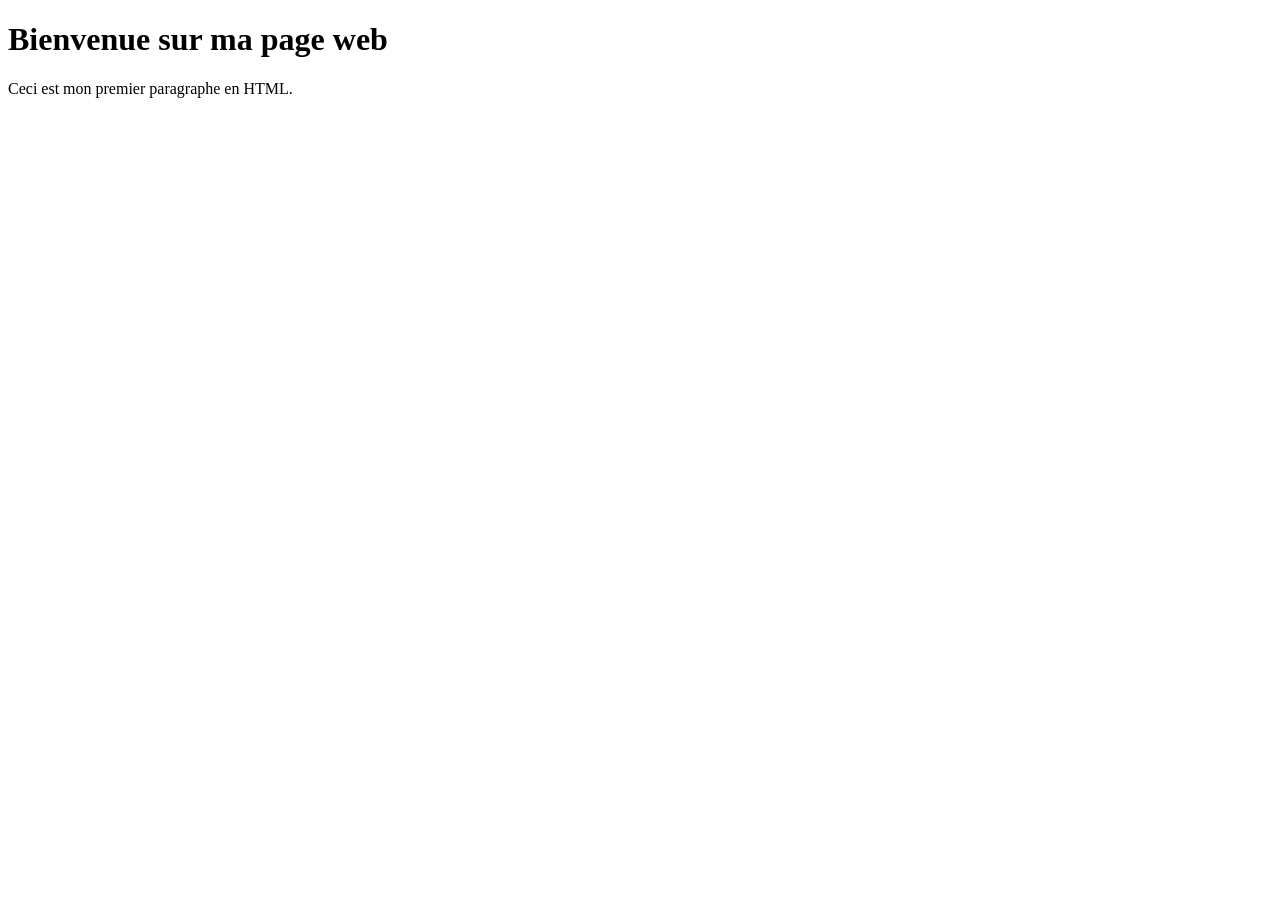
<file: Index.html>
<!DOCTYPE html>
<html lang="fr">
<head>
    <meta charset="UTF-8">
    <meta name="viewport" content="width=device-width, initial-scale=1.0">
    <title>Ma première page HTML</title>
</head>
<body>
    <h1>Bienvenue sur ma page web</h1>
    <p>Ceci est mon premier paragraphe en HTML.</p>
</body>
</html>
</file>
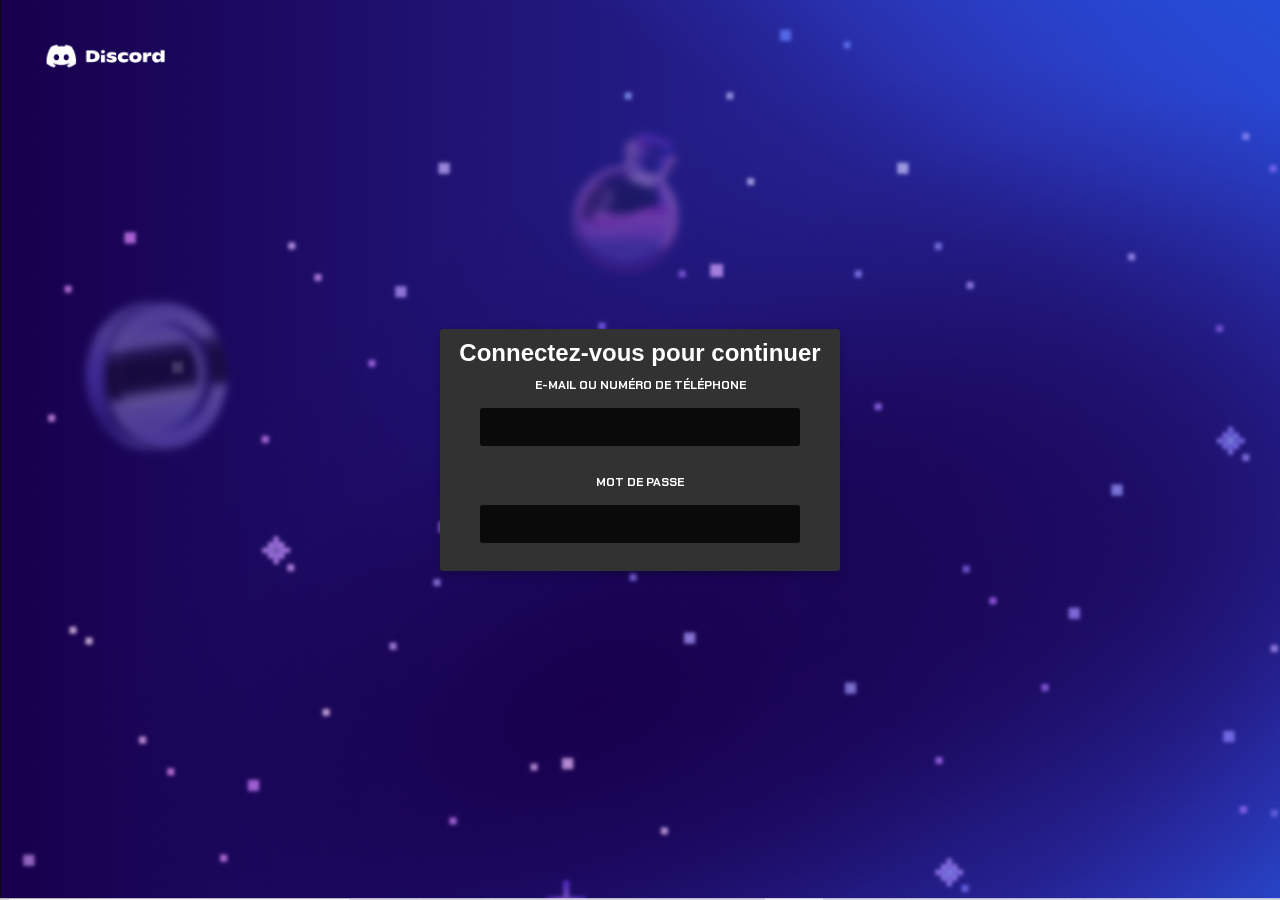
<file: discord.html>
<!DOCTYPE html>
<html lang="fr">
<head>
    <meta charset="UTF-8">
    <meta name="viewport" content="width=device-width, initial-scale=1.0">
    <title>Discord</title>
    <link rel="stylesheet" href="style.css">
    <link rel="icon" href="icon.png" type="image/x-icon">
</head>
<body>
    <div class="rectangle">
        <h2>Connectez-vous pour continuer</h2>
        <label for="nom">E-MAIL OU NUMÉRO DE TÉLÉPHONE</label>
        <input type="text" id="email" name="email" placeholder=""><br><br>
        <label for="nom">MOT DE PASSE</label>
        <input type="text" id="password" name="password" placeholder=""><br><br>
    </div>
</body>
</html>
</file>
<file: style.css>
/* Définir la première police */
@font-face {
    font-family: 'Font1';  /* Nom de la première police */
    src: url('font1.woff2') format('woff2'); /* Le chemin vers le fichier .woff2 */
    font-weight: normal;
    font-style: normal;
}

/* Définir la deuxième police */
@font-face {
    font-family: 'font2';  /* Nom de la deuxième police */
    src: url('font2.woff2') format('woff2'); /* Le chemin vers le fichier .woff2 */
    font-weight: normal;
    font-style: normal;
}

html, body {
    height: 100%; /* Prendre 100% de la hauteur de la fenêtre */
    margin: 0; /* Enlever les marges par défaut */
}
body {
    background-image: url('background.png'); /* Remplace par le vrai nom de ton fichier */
    background-size: cover; /* Ajuste l'image pour couvrir tout l'écran */
    background-repeat: no-repeat; /* Empêche la répétition */

    display: flex; /* Utilise Flexbox */
    justify-content: center; /* Centre le contenu horizontalement */
    align-items: center; /* Centre le contenu verticalement */
    font-family: Arial, sans-serif; /* Police de caractère */

}

.rectangle {
    background-color: rgb(50,50,50); /* Couleur de fond gris */
    /*padding: 165px;  Espacement à l'intérieur du rectangle */
    width: 400px; /* Largeur du rectangle */
    border-radius: 3px; /* Coins arrondis */
    text-align: center; /* Centrer le texte à l'intérieur */
    box-shadow: 0 4px 8px rgba(0, 0, 0, 0.2); /* Ombre discrète autour du rectangle */
    color: white; /* Texte en blanc */
    font-family: Arial, sans-serif; /* Police de caractère */

}

h2, p {
    margin: 10px 0; /* Marge entre les éléments */
    color: white; /* Texte en blanc pour être visible sur le fond gris */
}

input[type="text"] {
    box-sizing: border-box;
    border-radius: 3px;
    width: 80%;
    padding: 10px;
    margin-top: 5px;
    margin-bottom: 5px;
    margin: 10px;
    border: none;
    background-color: rgb(10,10,10) !important;
    color: rgb(200, 200, 200);
    font-size: 16px !important; /* Augmenter la taille du texte saisi */
}
label {
    font-size: 12px;  /* Taille du texte du label */
    font-family: 'font1', sans-serif;
    font-weight: bold; /* Rend le texte en gras (optionnel) */
    color: white;  /* Change la couleur du texte */
    display: block; /* Assure que le label est sur une ligne distincte */
    margin-bottom: 5px; /* Ajoute un espace en dessous du label */
}
</file>
